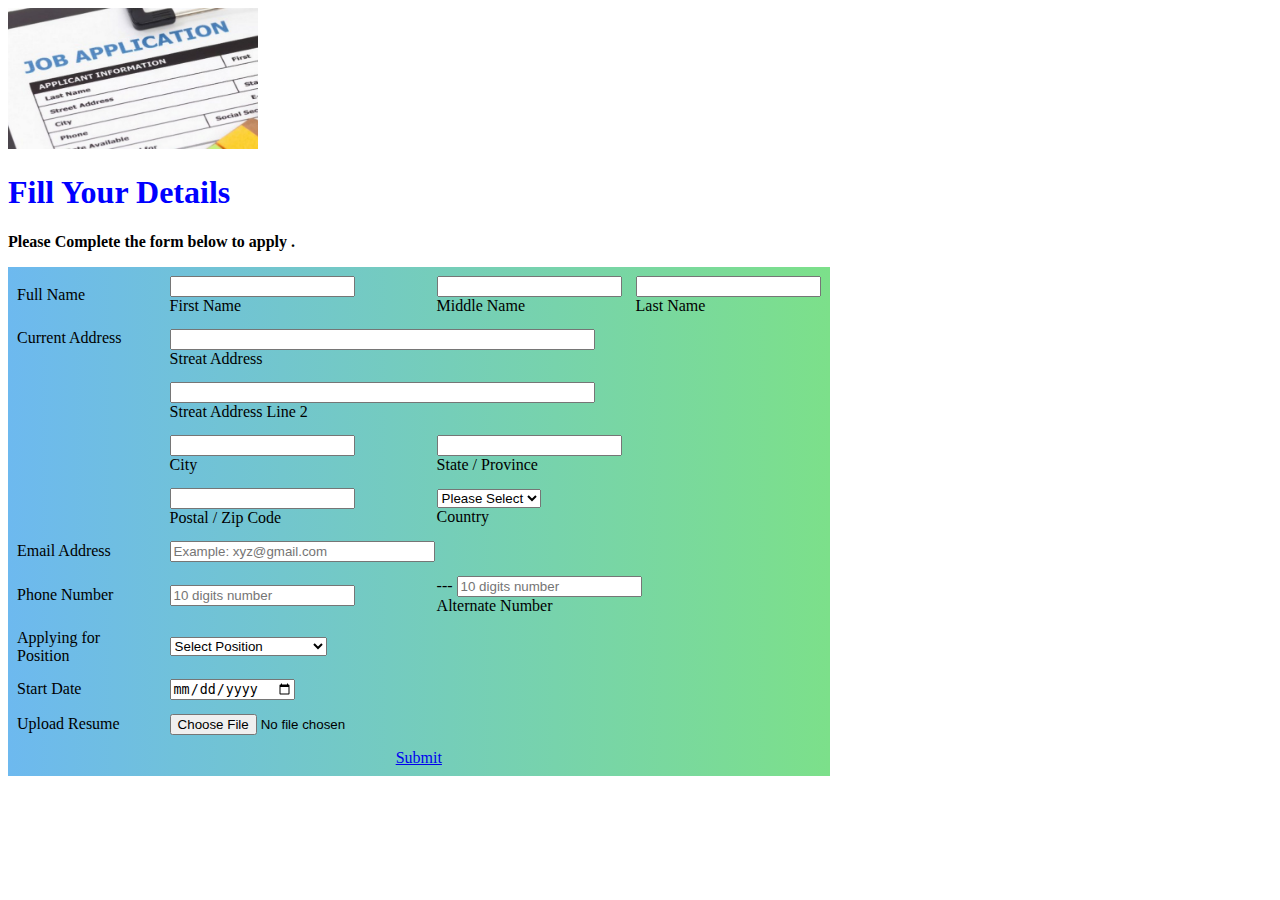
<file: jobapp.html>
<!DOCTYPE html>
<html lang="en">
<head>
    <meta charset="UTF-8">
    <meta name="viewport" content="width=device-width, initial-scale=1.0">
    <meta http-equiv="X-UA-Compatible" content="ie=edge">
    <title>Job Application</title>
    <link rel="stylesheet" href="CSS Files/jobapp.css">
</head>
<body>
    <form name="JobAppForm">
        <div class="job-application">
            <table class="gradient" width="65%" cellpadding="5" cellspacing="4" bgcolor="white" ><img src="photos/Job-application.jpg"></img>
        </div>
        
            <caption>
                <h1 align="left"><font color="Blue">Fill Your Details</font></h1>
                <p align="left"><b>Please Complete the form below to apply .</b></p>
            </caption>
            <tr>
                <td> Full Name <font color="red">  </font><br></td>
                <td>
                    <input type="text" name="fname"><br>
                    <label>First Name</label>
                </td>
                <td>
                    <input type="text" name="mname"><br>
                    <label>Middle Name</label>
                </td>
                <td>
                    <input type="text" name="lname"><br>
                    <label>Last Name</label>
                </td>
                </td>
            </tr>
            <tr>
                <td rowspan="4" valign="top"> Current Address </td>
                <td colspan="3">
                    <input type="text" size="50" name="txtStrAdd1"><br>
                    <label>Streat Address</label>
                </td>
            </tr>
            <tr>
                <td colspan="3">
                    <input type="text" size="50" name="txtStrAdd2"><br>
                    <label>Streat Address Line 2</label>
                </td>
            </tr>
            <tr>
                <td>
                    <input type="text" name="txtCity"4><br>
                    <label>City</label>
                <td colspan="2">
                    <input type="text" name="txtState"><br>
                    <label>State / Province</label>
                </td>
            </tr>
            <tr>
                <td>
                    <input type="number" name="txtZipCode"><br>
                    <label>Postal / Zip Code</label>
                </td>
                <td colspan="2">
                        <select>
                            <option>Please Select</option>
                            <option>India</option>
                            <opyion>USA</opyion>
                            <option>London</option>
                            <option>Australia</option>
                            <option>Canada</option>
                        </select><br>
                        <label>Country</label>
                    </td>
            </tr>
            <tr>
                <td> Email Address <font color="red">  </font><br></td>
                <td colspan="3">
                    <input type="email" size="30" name="txtEmail" placeholder="Example: xyz@gmail.com">
                </td>
            </tr>
            <tr>
                <td> Phone Number </td>
                <td>
                    <input type="text" name="txtAreaCode" placeholder="10 digits number"><br>
                    <label></label>
                    
                </td>
                
                <td colspan="2">
                    <p1 align="Right">---</p1>
                    <input type="text" name="txtPhoneNumber" placeholder="10 digits number"><br>
                    <label>Alternate Number</label>
                </td>
            </tr>
            <tr>
                <td> Applying for Position <font color="red"> </font><br></td>
                <td colspan="3">
                    <select>
                        <option>Select Position</option>
                        <option>Cyber security</option>
                        <option>Python Developer</option>
                        <option>Java Developer Expert</option>
                        <option>Deleivery Boy</option>
                    </select>
                </td>
            </tr>
            <tr>
                <td> Start Date </td>
                <td>
                    <input type="date">
                </td>
            </tr>
            <tr>
                <td> Upload Resume </td>
                <td>
                    <input type="file">
                </td>
            </tr>
            <tr>
                <td colspan="4" align="center"><a href="submission.html" class="btn btn-primary active">Submit</a></td>
            </tr>
        </table>
    </form>
</body>
</html>
</file>
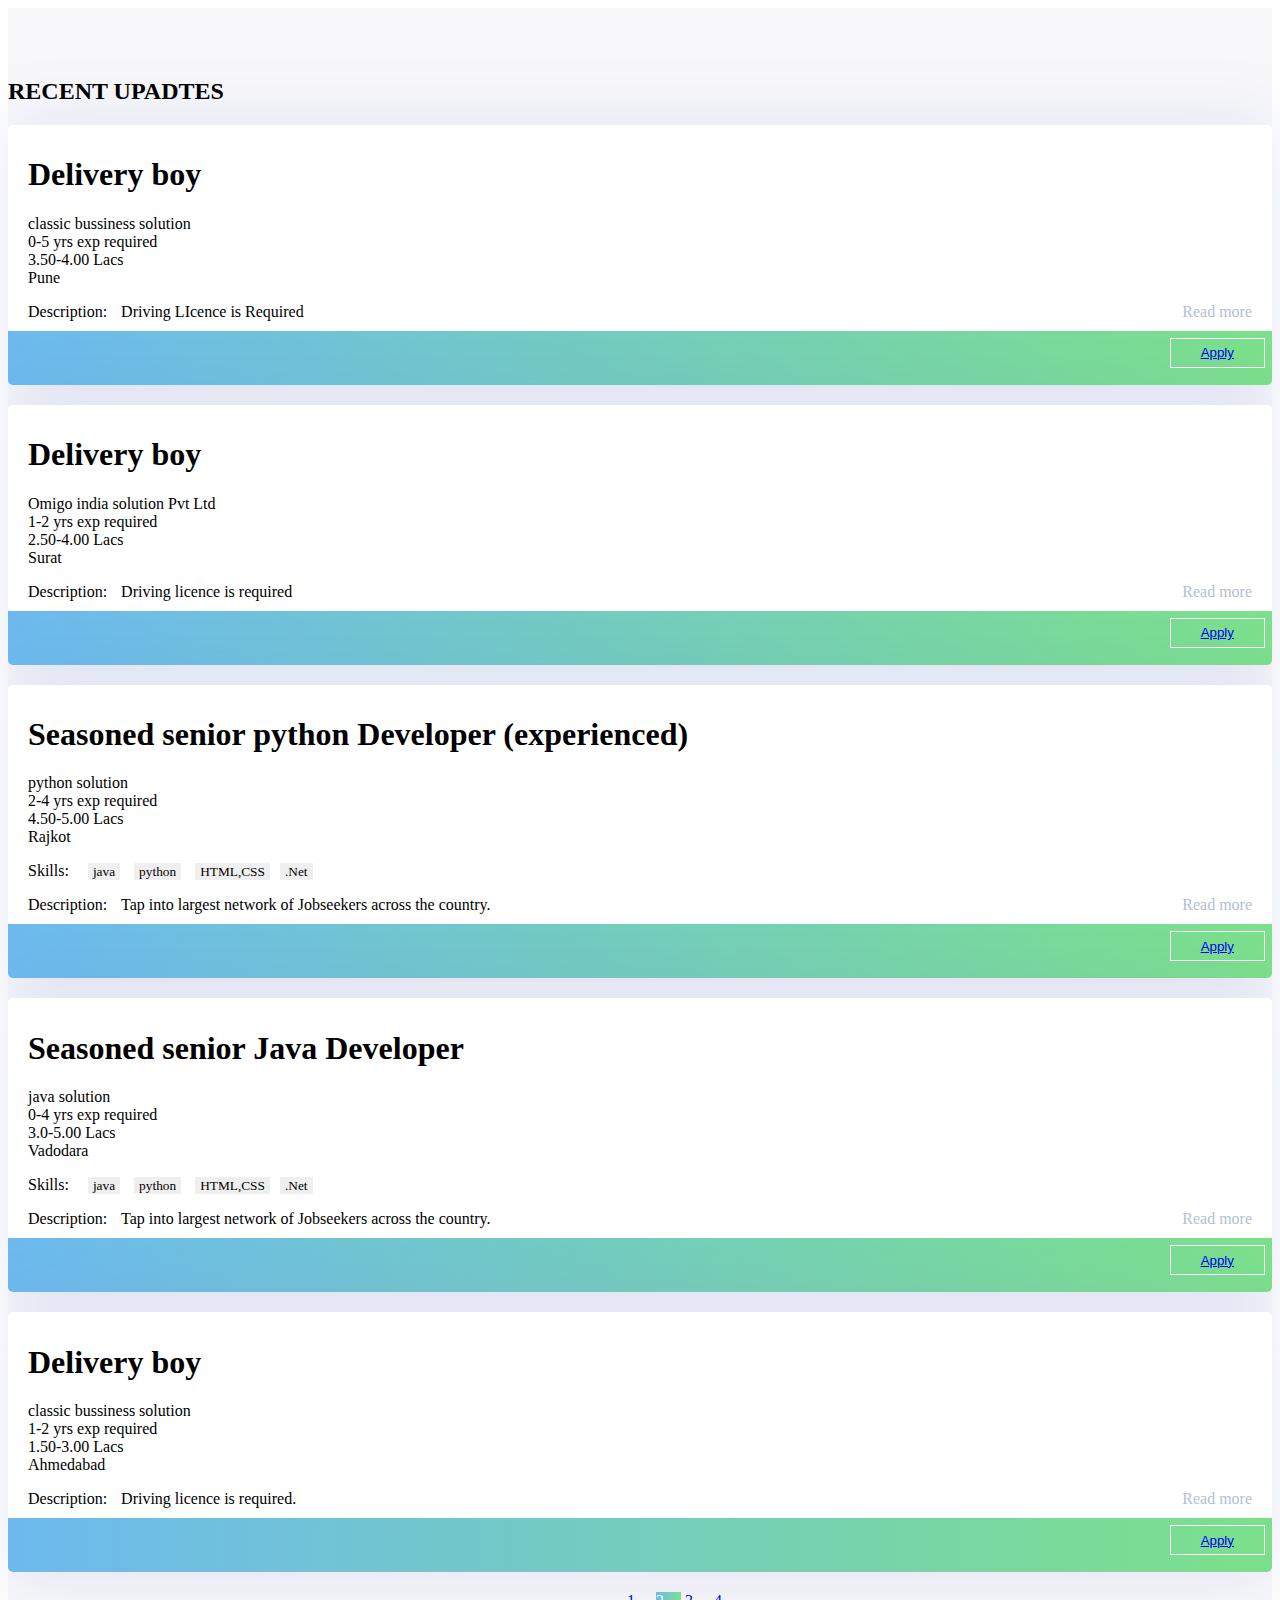
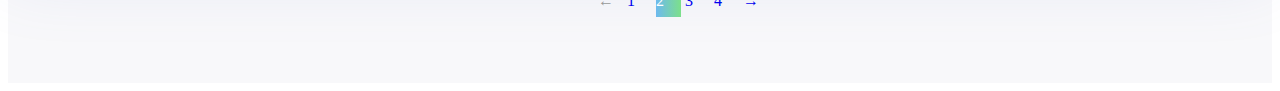
<file: morepage.html>
<!DOCTYPE html>
<html lang="en">
<head>
    <meta charset="UTF-8">
    <meta http-equiv="X-UA-Compatible" content="IE=edge">
    <meta name="viewport" content="width=device-width, initial-scale=1.0">
    <title>Document</title>
    <link rel="stylesheet" href="CSS Files/morepages.css">
</head>
<body>
    <section id="jobs">
        <div class="container">
            <h2>RECENT UPADTES</h2>
            <div class="company-details">   
                <div class="job-update">
                    <h1><b>Delivery boy</b></h1>
                    <p>classic bussiness solution</p>
                    <span>0-5 yrs exp required</span><br>
                    <span>3.50-4.00 Lacs</span><br>
                    <span>Pune</span>
                    <p>Description: <i class="fa angle-double-right"></i>Driving LIcence is Required<a href="#">Read more</a></p>
                </div>
                <div class="apply-btn">
                    <button type="button" class="btn btn-primary">  <a class="nav-link" href="jobapp.html">Apply</a></button>
                    
                </div>
            </div>

            <div class="company-details">   
                <div class="job-update">
                    <h1><b>Delivery boy</b></h1>
                    <p>Omigo india solution Pvt Ltd</p>
                   <span>1-2 yrs exp required</span><br>
                   <span>2.50-4.00 Lacs</span><br>
                    <span>Surat</span>
                    <p>Description: <i class="fa angle-double-right"></i>Driving licence is required<a href="#">Read more</a></p>
                </div>
                <div class="apply-btn">
                    <button type="button" class="btn btn-primary">  <a class="nav-link" href="jobapp.html">Apply</a></button>
                </div>
            </div>

            <div class="company-details">   
                <div class="job-update">
                    <h1><b>Seasoned senior python Developer (experienced)</b></h1>
                    <p>python solution</p>
                   <span>2-4 yrs exp required</span><br>
                   <span>4.50-5.00 Lacs</span><br>
                    <span>Rajkot</span>
                    <p>Skills:<i class="fa angle-double-right"></i>&nbsp;<small>java</small>&nbsp;<small>python</small>&nbsp;<small>HTML,CSS</small><small>.Net</small></p>
                    <p>Description: <i class="fa angle-double-right"></i>Tap into largest network of Jobseekers across the country.<a href="#">Read more</a></p>
                </div>
                <div class="apply-btn">
                    <button type="button" class="btn btn-primary">  <a class="nav-link" href="jobapp.html">Apply</a></button>
                </div>
            </div>

            <div class="company-details">   
                <div class="job-update">
                    <h1><b>Seasoned senior Java Developer </b></h1>
                    <p>java solution </p>
                   <span>0-4 yrs exp required</span><br>
                   <span>3.0-5.00 Lacs </span><br>
                    <span>Vadodara</span>
                    <p>Skills:<i class="fa angle-double-right"></i>&nbsp;<small>java</small>&nbsp;<small>python</small>&nbsp;<small>HTML,CSS</small><small>.Net</small></p>
                    <p>Description: <i class="fa angle-double-right"></i>Tap into largest network of Jobseekers across the country.<a href="#">Read more</a></p>
                </div>
                <div class="apply-btn">
                    <button type="button" class="btn btn-primary">  <a class="nav-link" href="jobapp.html">Apply</a></button>
                </div>
            </div>

            <div class="company-details">   
                <div class="job-update">
                    <h1><b>Delivery boy </b></h1>
                    <p>classic bussiness solution</p>
                   <span>1-2 yrs exp required</span><br>
                   <span>1.50-3.00 Lacs</span><br>
                    <span>Ahmedabad</span>
                    <p>Description: <i class="fa angle-double-right"></i>Driving licence is required.<a href="#">Read more</a></p>
                </div>
                <div class="apply-btn">
                    <button type="button" class="btn btn-primary">  <a class="nav-link" href="jobapp.html">Apply</a></button>
                </div>
            </div>
            <ul class="page-link text-center">
                <a href="index.html"><li class="left-arrow">&#8592;</li></a>
               <a href="index.html"><li>1</li></a>
                <li class="active">2</li>
                <a href="morepage2.html"><li>3</li></a>
                <a href="morepage3.html"><li>4</li></a>
                <a href="morepage2.html"><li>&#8594</li>
            </ul>
        </div>
    </section>
</file>
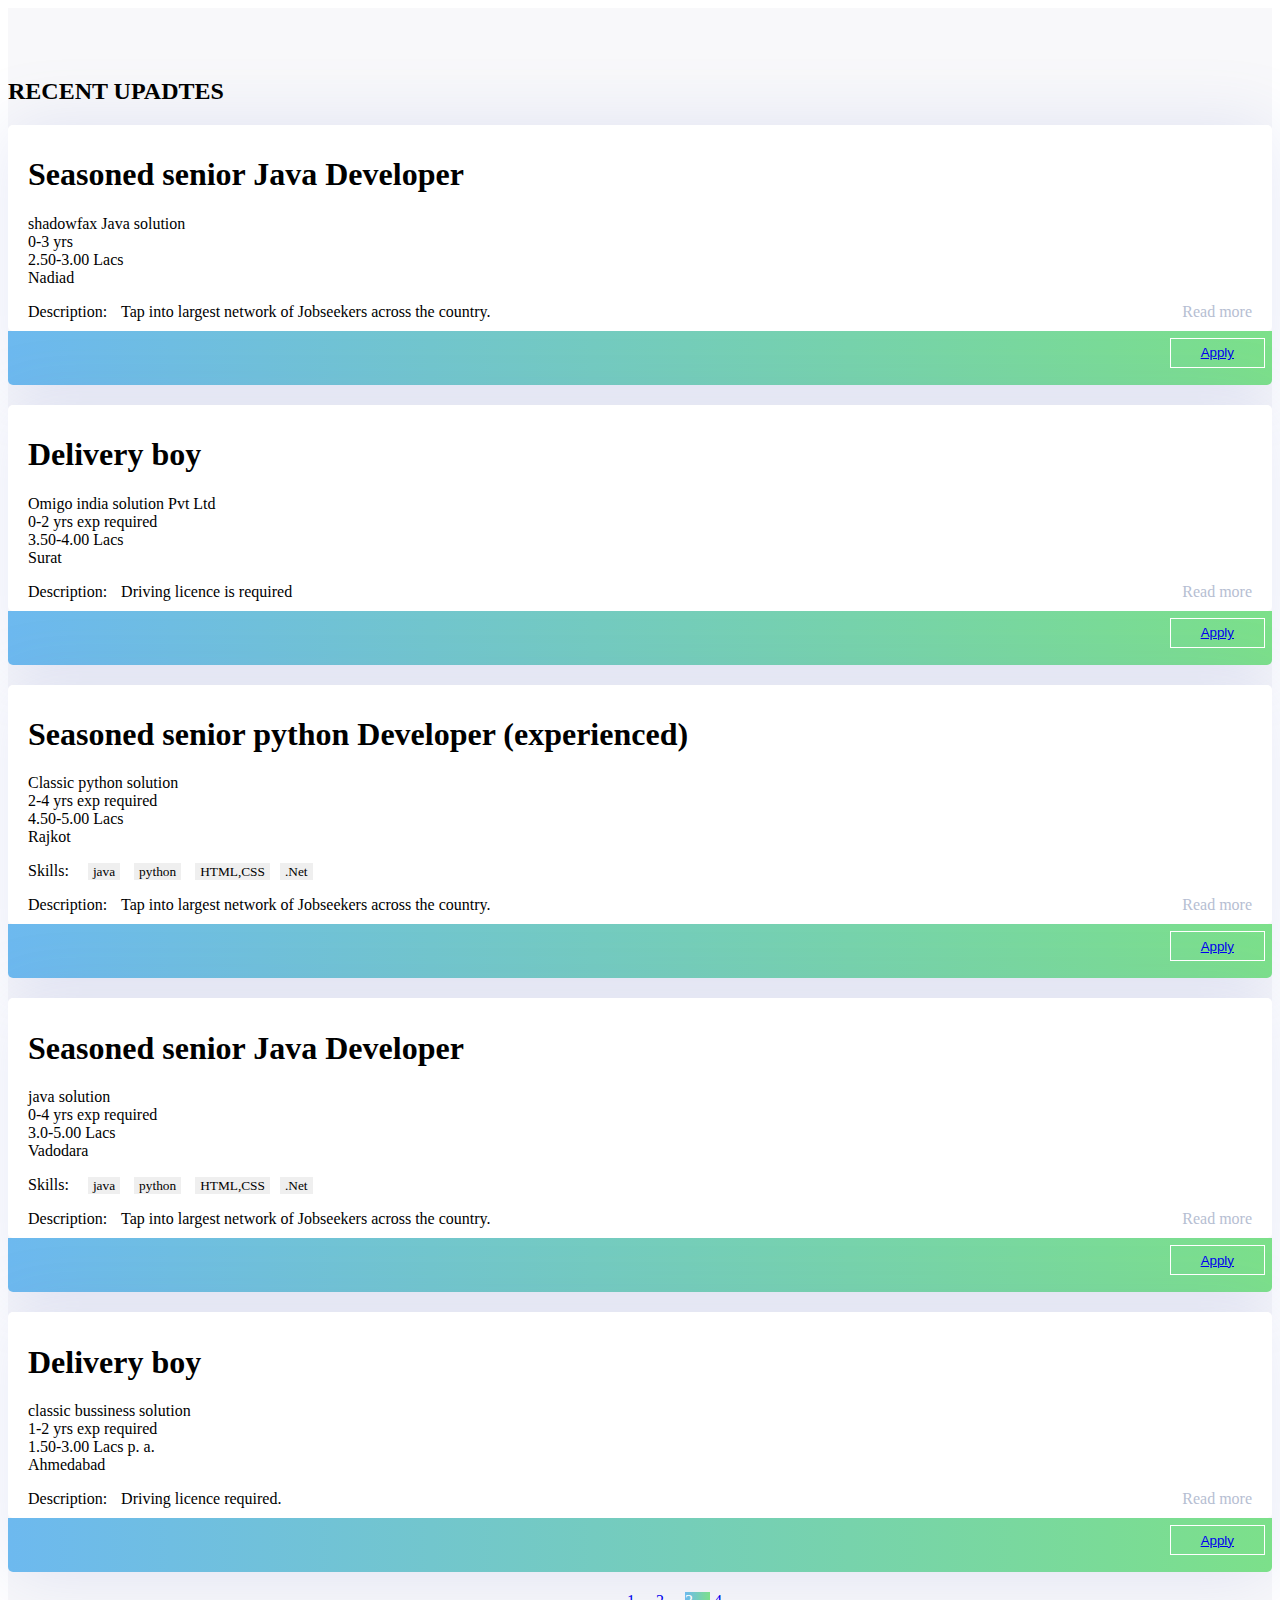
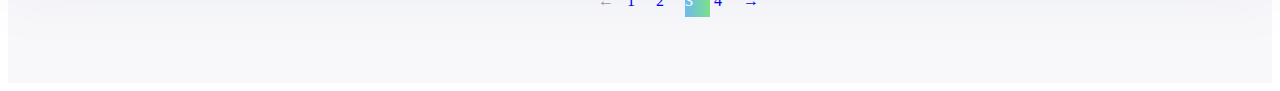
<file: morepage2.html>
<!DOCTYPE html>
<html lang="en">
<head>
    <meta charset="UTF-8">
    <meta http-equiv="X-UA-Compatible" content="IE=edge">
    <meta name="viewport" content="width=device-width, initial-scale=1.0">
    <title>Document</title>
    <link rel="stylesheet" href="CSS Files/morepages.css">
</head>
<body>
    <section id="jobs">
        <div class="container">
            <h2>RECENT UPADTES</h2>
            <div class="company-details">   
                <div class="job-update">
                    <h1><b>Seasoned senior Java Developer </b></h1>
                    <p>shadowfax Java solution</p>
                   <span>0-3 yrs</span><br>
                   <span>2.50-3.00 Lacs</span><br>
                    <span>Nadiad</span>
                    <p>Description: <i class="fa angle-double-right"></i>Tap into largest network of Jobseekers across the country.<a href="#">Read more</a></p>
                </div>
                <div class="apply-btn">
                    <button type="button" class="btn btn-primary">  <a class="nav-link" href="jobapp.html">Apply</a></button>
                    
                </div>
            </div>

            <div class="company-details">   
                <div class="job-update">
                    <h1><b>Delivery boy</b></h1>
                    <p>Omigo india solution Pvt Ltd</p>
                   <span>0-2 yrs exp required</span><br>
                   <span>3.50-4.00 Lacs</span><br>
                    <span>Surat</span>
                    <p>Description: <i class="fa angle-double-right"></i>Driving licence is required<a href="#">Read more</a></p>
                </div>
                <div class="apply-btn">
                    <button type="button" class="btn btn-primary">  <a class="nav-link" href="jobapp.html">Apply</a></button>
                </div>
            </div>

            <div class="company-details">   
                <div class="job-update">
                    <h1><b>Seasoned senior python Developer (experienced)</b></h1>
                    <p>Classic python solution</p>
                   <span>2-4 yrs exp required</span><br>
                   <span>4.50-5.00 Lacs</span><br>
                    <span>Rajkot</span>
                    <p>Skills:<i class="fa angle-double-right"></i>&nbsp;<small>java</small>&nbsp;<small>python</small>&nbsp;<small>HTML,CSS</small><small>.Net</small></p>
                    <p>Description: <i class="fa angle-double-right"></i>Tap into largest network of Jobseekers across the country.<a href="#">Read more</a></p>
                </div>
                <div class="apply-btn">
                    <button type="button" class="btn btn-primary">  <a class="nav-link" href="jobapp.html">Apply</a></button>
                </div>
            </div>

            <div class="company-details">   
                <div class="job-update">
                    <h1><b>Seasoned senior Java Developer </b></h1>
                    <p>java solution </p>
                   <span>0-4 yrs exp required</span><br>
                   <span>3.0-5.00 Lacs </span><br>
                    <span>Vadodara</span>
                    <p>Skills:<i class="fa angle-double-right"></i>&nbsp;<small>java</small>&nbsp;<small>python</small>&nbsp;<small>HTML,CSS</small><small>.Net</small></p>
                    <p>Description: <i class="fa angle-double-right"></i>Tap into largest network of Jobseekers across the country.<a href="#">Read more</a></p>
                </div>
                <div class="apply-btn">
                    <button type="button" class="btn btn-primary">  <a class="nav-link" href="jobapp.html">Apply</a></button>
                </div>
            </div>

            <div class="company-details">   
                <div class="job-update">
                    <h1><b>Delivery boy </b></h1>
                    <p>classic bussiness solution</p>
                   <span>1-2 yrs exp required</span><br>
                   <span>1.50-3.00 Lacs p. a.</span><br>
                    <span>Ahmedabad</span>
                    <p>Description: <i class="fa angle-double-right"></i>Driving licence required.<a href="#">Read more</a></p>
                </div>
                <div class="apply-btn">
                    <button type="button" class="btn btn-primary">  <a class="nav-link" href="jobapp.html">Apply</a></button>
                </div>
            </div>
            <ul class="page-link text-center">
                <a href="morepage.html"><li class="left-arrow">&#8592;</li></a>
               <a href="index.html"><li>1</li></a>
               <a href="morepage.html"><li>2</li></a>
                <li class="active">3</li>
                <a href="morepage3.html"><li>4</li></a>
                <a href="morepage3.html"> <li>&#8594</li>
            </ul>
        </div>
    </section>
</file>
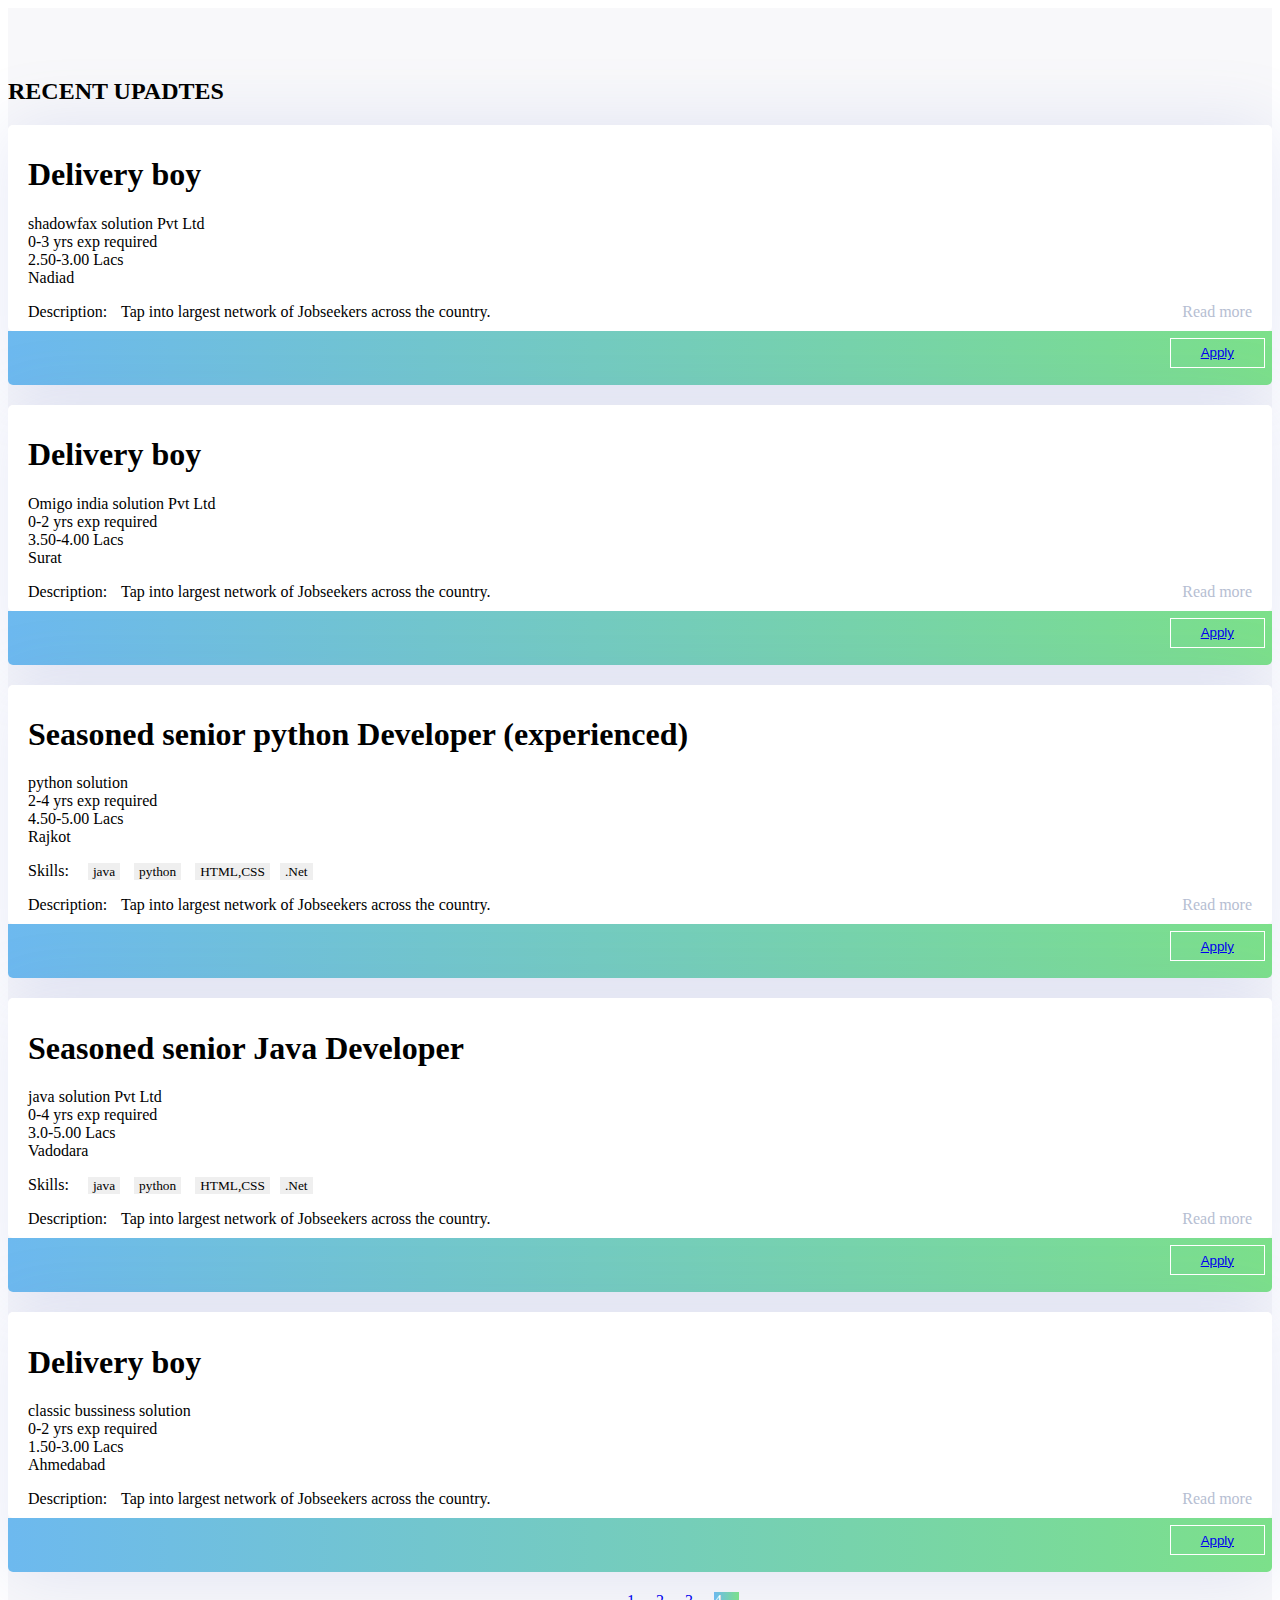
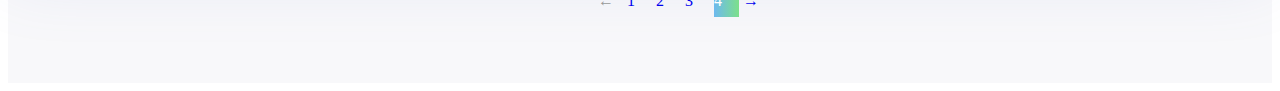
<file: morepage3.html>
<!DOCTYPE html>
<html lang="en">
<head>
    <meta charset="UTF-8">
    <meta http-equiv="X-UA-Compatible" content="IE=edge">
    <meta name="viewport" content="width=device-width, initial-scale=1.0">
    <title>Document</title>
    <link rel="stylesheet" href="CSS Files/morepages.css">
</head>
<body>
    <section id="jobs">
        <div class="container">
            <h2>RECENT UPADTES</h2>
            <div class="company-details">   
                <div class="job-update">
                    <h1><b>Delivery boy</b></h1>
                    <p>shadowfax solution Pvt Ltd</p>
                   <span>0-3 yrs exp required</span><br>
                   <span>2.50-3.00 Lacs</span><br>
                    <span>Nadiad</span>
                    <p>Description: <i class="fa angle-double-right"></i>Tap into largest network of Jobseekers across the country.<a href="#">Read more</a></p>
                </div>
                <div class="apply-btn">
                    <button type="button" class="btn btn-primary">  <a class="nav-link" href="jobapp.html">Apply</a></button>
                    
                </div>
            </div>

            <div class="company-details">   
                <div class="job-update">
                    <h1><b>Delivery boy</b></h1>
                    <p>Omigo india solution Pvt Ltd</p>
                   <span>0-2 yrs exp required</span><br>
                   <span>3.50-4.00 Lacs</span><br>
                    <span>Surat</span>
                    <p>Description: <i class="fa angle-double-right"></i>Tap into largest network of Jobseekers across the country.<a href="#">Read more</a></p>
                </div>
                <div class="apply-btn">
                    <button type="button" class="btn btn-primary">  <a class="nav-link" href="jobapp.html">Apply</a></button>
                </div>
            </div>

            <div class="company-details">   
                <div class="job-update">
                    <h1><b>Seasoned senior python Developer (experienced)</b></h1>
                    <p>python solution </p>
                   <span>2-4 yrs exp required</span><br>
                   <span>4.50-5.00 Lacs </span><br>
                    <span>Rajkot</span>
                    <p>Skills:<i class="fa angle-double-right"></i>&nbsp;<small>java</small>&nbsp;<small>python</small>&nbsp;<small>HTML,CSS</small><small>.Net</small></p>
                    <p>Description: <i class="fa angle-double-right"></i>Tap into largest network of Jobseekers across the country.<a href="#">Read more</a></p>
                </div>
                <div class="apply-btn">
                    <button type="button" class="btn btn-primary">  <a class="nav-link" href="jobapp.html">Apply</a></button>
                </div>
            </div>

            <div class="company-details">   
                <div class="job-update">
                    <h1><b>Seasoned senior Java Developer </b></h1>
                    <p>java solution Pvt Ltd</p>
                   <span>0-4 yrs exp required</span><br>
                   <span>3.0-5.00 Lacs </span><br>
                    <span>Vadodara</span>
                    <p>Skills:<i class="fa angle-double-right"></i>&nbsp;<small>java</small>&nbsp;<small>python</small>&nbsp;<small>HTML,CSS</small><small>.Net</small></p>
                    <p>Description: <i class="fa angle-double-right"></i>Tap into largest network of Jobseekers across the country.<a href="#">Read more</a></p>
                </div>
                <div class="apply-btn">
                    <button type="button" class="btn btn-primary">  <a class="nav-link" href="jobapp.html">Apply</a></button>
                </div>
            </div>

            <div class="company-details">   
                <div class="job-update">
                    <h1><b>Delivery boy </b></h1>
                    <p>classic bussiness solution</p>
                   <span>0-2 yrs exp required</span><br>
                   <span>1.50-3.00 Lacs </span><br>
                    <span>Ahmedabad</span>
                    <p>Description: <i class="fa angle-double-right"></i>Tap into largest network of Jobseekers across the country.<a href="#">Read more</a></p>
                </div>
                <div class="apply-btn">
                    <button type="button" class="btn btn-primary">  <a class="nav-link" href="jobapp.html">Apply</a></button>
                </div>
            </div>
            <ul class="page-link text-center">
                <a href="morepage2.html"><li class="left-arrow">&#8592;</li></a>
               <a href="index.html"><li>1</li></a>
               <a href="morepage.html"><li>2</li></a>
               <a href="morepage2.html"><li>3</li></a>
                <li class="active">4</li>
               <a href="no-job.html"> <li>&#8594</li>
            </ul>
        </div>
    </section>
</file>
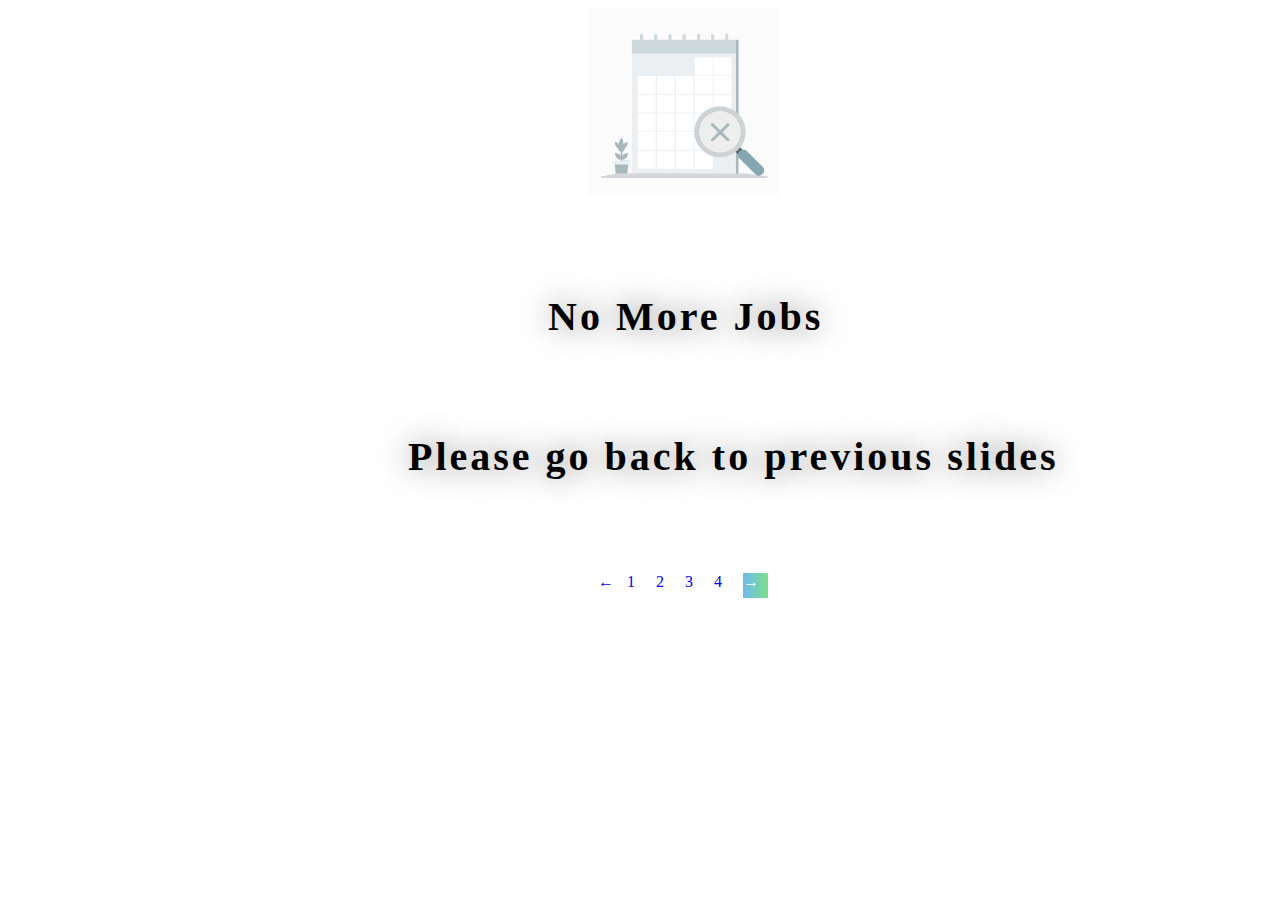
<file: no-job.html>
<!DOCTYPE html>
<html lang="en">
<head>
    <meta charset="UTF-8">
    <meta http-equiv="X-UA-Compatible" content="IE=edge">
    <meta name="viewport" content="width=device-width, initial-scale=1.0">
    <title>No more job</title>
    <link rel="stylesheet" href="CSS Files/no-job.css">
</head>
<body>
    <a class="no-job" href="#"><img src="photos/nomorejob.png" alt=""></a>
    <div class="banner text-center">
        <h6>No More Jobs </h6>
        <div class="previous">
        <h6>Please go back to previous slides</h6>
        </div>
    </div>
    <ul class="page-link text-center">
        <a href="morepage3.html"><li class="left-arrow">&#8592;</li></a>
       <a href="index.html"><li>1</li></a>
       <a href="morepage.html"><li>2</li></a>
       <a href="morepage2.html"><li>3</li></a>
       <a href="morepage3.html"><li>4</li></a>
        <li class="active">&#8594</li>
    </ul>
</body>
</html>
</file>
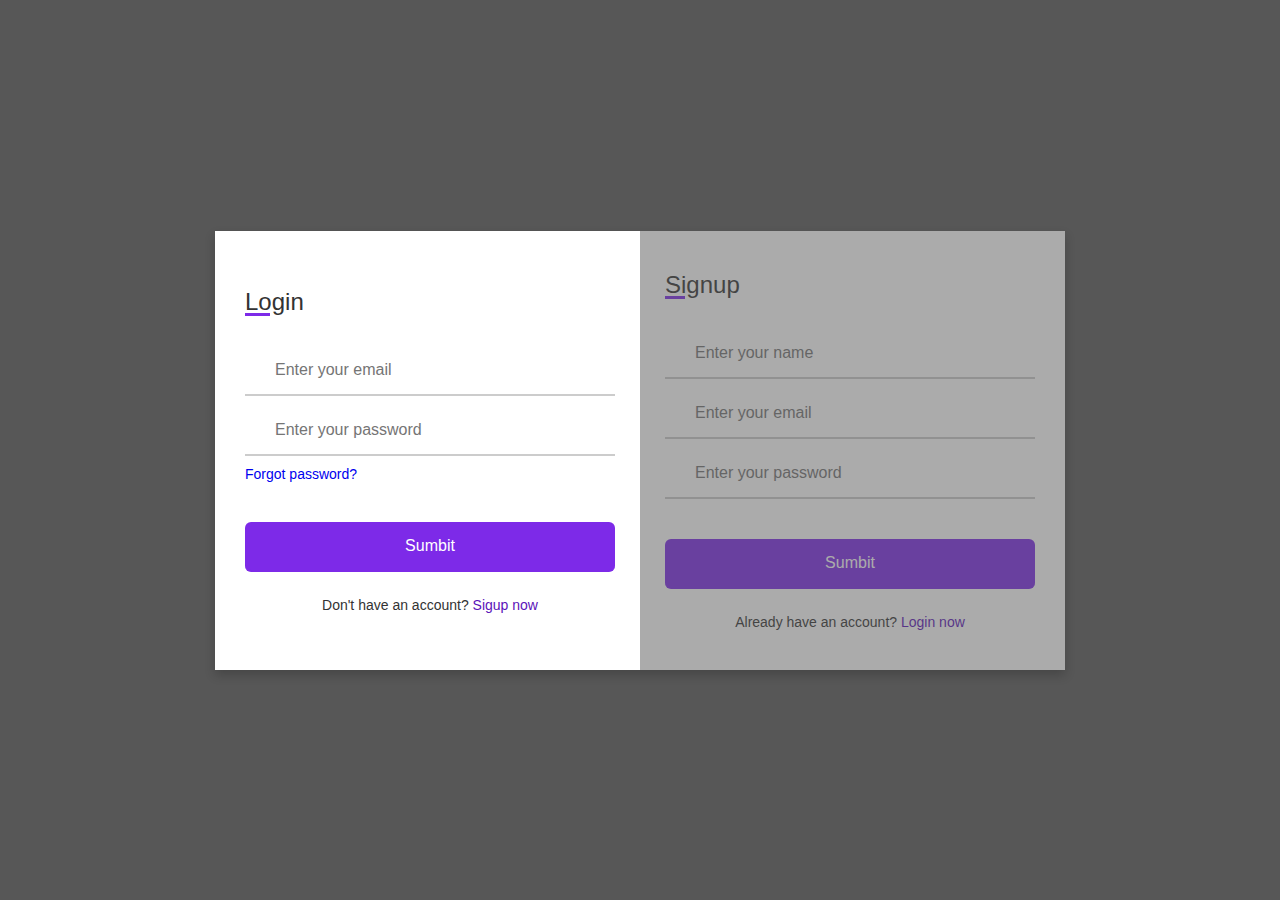
<file: signin.html>
<!DOCTYPE html>
<Html>
<Head>
</Head>
</HTML>
<html lang="en" dir="ltr">
  <head>
    <meta charset="UTF-8">
    <link rel="stylesheet" href="CSS Files/login.css">
  </head>
<body>
  <div class="container">
    <input type="checkbox" id="flip">
    <div class="cover">
      <div class="front">
        <div class="text">
        </div>
      </div>
      <div class="back">	
        <div class="text">
          
        </div>
      </div>
    </div>
    <div class="forms">
        <div class="form-content">
          <div class="login-form">
            <div class="title">Login</div>
          <form action="#">
            <div class="input-boxes">
              <div class="input-box">
                <i class="fas fa-envelope"></i>
                <input type="text" placeholder="Enter your email" required>
              </div>
              <div class="input-box">
                <i class="fas fa-lock"></i>
                <input type="password" placeholder="Enter your password" required>
              </div>
              <div class="text"><a href="#">Forgot password?</a></div>
              <div class="button input-box">
                <input type="submit" value="Sumbit">
              </div>
              <div class="text sign-up-text">Don't have an account? <label for="flip">Sigup now</label></div>
            </div>
        </form>
      </div>
        <div class="signup-form">
          <div class="title">Signup</div>
        <form action="#">
            <div class="input-boxes">
              <div class="input-box">
                <i class="fas fa-user"></i>
                <input type="text" placeholder="Enter your name" required>
              </div>
              <div class="input-box">
                <i class="fas fa-envelope"></i>
                <input type="text" placeholder="Enter your email" required>
              </div>
              <div class="input-box">
                <i class="fas fa-lock"></i>
                <input type="password" placeholder="Enter your password" required>
              </div>
              <div class="button input-box">
                <input type="submit" value="Sumbit">
              </div>
              <div class="text sign-up-text">Already have an account? <label for="flip">Login now</label></div>
            </div>
      </form>
    </div>
    </div>
    </div>
  </div>
</body>
</html>
</file>
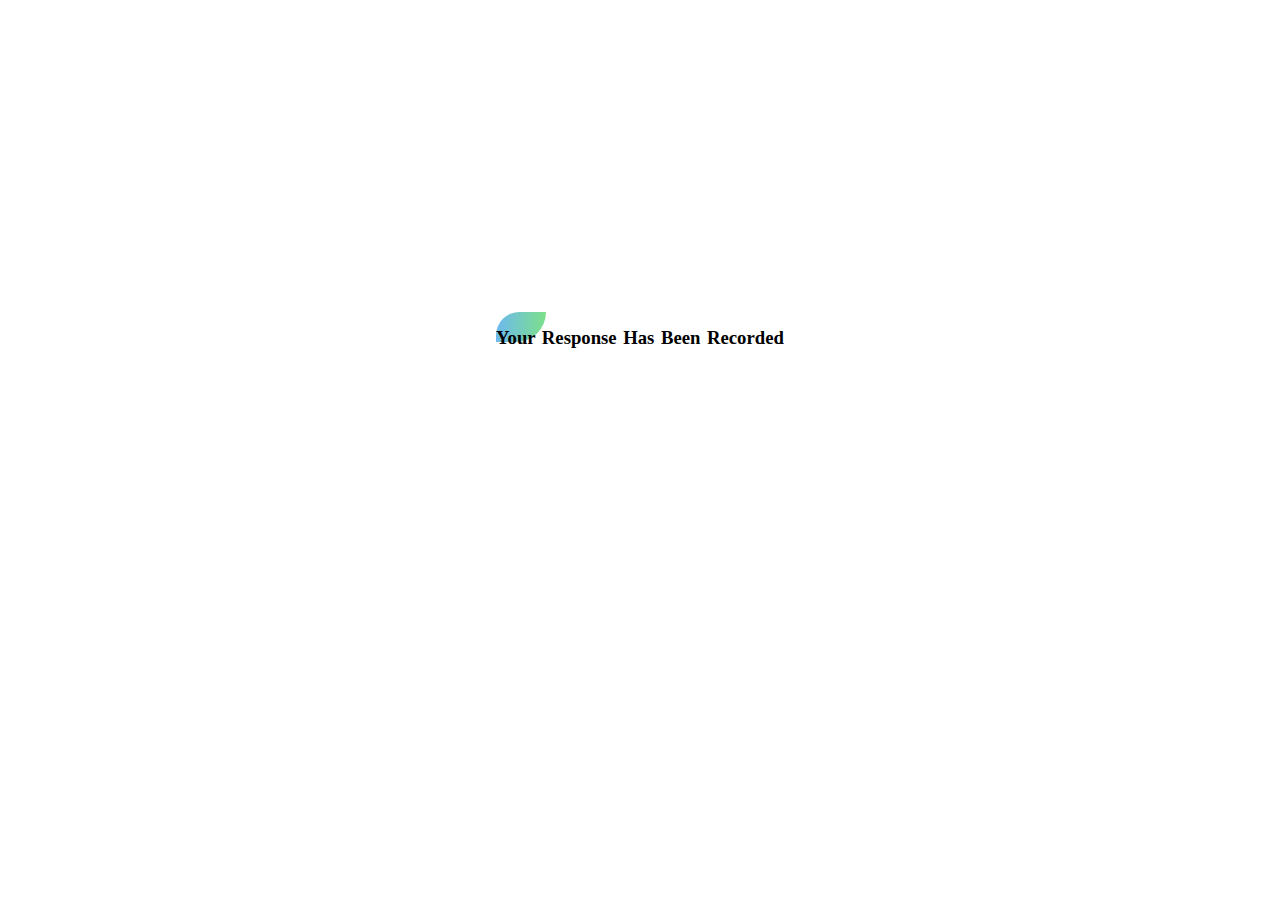
<file: submission.html>
<!DOCTYPE html>
  <html lang="en">
  <head>
    <meta charset="UTF-8">
    <meta http-equiv="X-UA-Compatible" content="IE=edge">
    <meta name="viewport" content="width=device-width, initial-scale=1.0">
    <title>Responce</title>
    <link rel="stylesheet" href="CSS Files/submission.css">
  </head>
  <body>
    
  </body>
  </html>
  <section id="recruiters">
            <div class="conatiner text-center">
               <b><h3>Your Response Has Been Recorded</h3></b>
            </div>
</file>
<file: CSS Files/jobapp.css>
.job-application img
{
    width: 250px;
}
.gradient
{
    background-image:linear-gradient(to right,#6db9ef,#7ce08a);
}
</file>
<file: CSS Files/morepages.css>
#jobs
{
    background:#f8f8fa;
    padding: 50px 0;
}
.company-details
{
    box-shadow: 0 2px 70px 0 rgba(110, 130,208, .18);
    border-radius: 5px;
    margin-bottom: 20px;
}
.job-update
{
    background: #fff;
    padding: 10px 20px;
    border-radius: 5px;
}
.job-update .fa
{
    margin-top: 5px;
    margin-right: 10px;
    color: #77d1b1;
}
.job-update small
{
    background: #efefef;
    padding: 1px 5px;
    margin: 0 5px;
}
.job-update p
{
    margin-bottom: 0 !important;
}
.job-update a
{
    text-decoration: none !important;
    color: #b6bed2;
    float: right;
}
.apply-btn
{
    height: 40px;
    background-image: linear-gradient(to right, #6db9ef,#7ce08a);
    padding: 7px;
    border-bottom-left-radius: 5px;
    border-bottom-right-radius: 5px;
}
.apply-btn .btn-primary
{
    padding: 0 30px;
    float: right;
    border-radius: 0;
    box-shadow: none !important;
    background: transparent;
    border: 1px solid #fff;
}

#jobs
{
    background:#f8f8fa;
    padding: 50px 0;
}
.company-details
{
    box-shadow: 0 2px 70px 0 rgba(110, 130,208, .18);
    border-radius: 5px;
    margin-bottom: 20px;
}
.job-update
{
    background: #fff;
    padding: 10px 20px;
    border-radius: 5px;
}
.job-update .fa
{
    margin-top: 5px;
    margin-right: 10px;
    color: #77d1b1;
}
.job-update small
{
    background: #efefef;
    padding: 1px 5px;
    margin: 0 5px;
}
.job-update p
{
    margin-bottom: 0 !important;
}
.job-update a
{
    text-decoration: none !important;
    color: #b6bed2;
    float: right;
}
.apply-btn
{
    height: 40px;
    background-image: linear-gradient(to right, #6db9ef,#7ce08a);
    padding: 7px;
    border-bottom-left-radius: 5px;
    border-bottom-right-radius: 5px;
}
.apply-btn .btn-primary
{
    height: 30px;
    padding: 0 30px;
    float: right;
    border-radius: 0;
    box-shadow: none !important;
    background: transparent;
    border: 1px solid #fff;
}
.page-link li
{
    height: 25px;
    width: 25px;
    list-style: none;
    display: inline-block;
    cursor: auto;
}
.page-link li:hover, .active
{
    color: #fff;
    background-image: linear-gradient(to right,#6db9ef,#7ce08a);
}
.page-link
{
    margin-left: 550px;
}
.left-arrow
{
    color: #999;
}
.right-arrow
{
    color: #29b929;
}
</file>
<file: CSS Files/no-job.css>
.banner h6
{
    padding: 0px 0;
    margin-left: 540px;
    font-size: 40px;
    letter-spacing: 3px;
    font-weight: 600;
    text-shadow: 0 0 30px rgba(0, 0, 0, 0.5);
}
.no-job img
{
    width: 15%;
    margin-left: 580px;
}
.previous
{
    padding: 0px 0;
    margin-left: -140px;
    font-size: 10px;
    letter-spacing: 3px;
    font-weight: 600;
    text-shadow: 0 0 30px rgba(0, 0, 0, 0.5);
}
.page-link li
{
    height: 25px;
    width: 25px;
    list-style: none;
    display: inline-block;
    cursor: pointer;
}
.page-link li:hover, .active
{
    color: #fff;
    background-image: linear-gradient(to right,#6db9ef,#7ce08a);
}
.page-link
{
    margin-left: 550px;
}
</file>
<file: CSS Files/login.css>
*{
  margin: 0;
  padding: 0;
  box-sizing: border-box;
  font-family: "Poppins" , sans-serif;
}
body{
  min-height: 100vh;
  display: flex;
  align-items: center;
  justify-content: center;
  background: #575757;
  padding: 30px;
}
.container{
  position: relative;
  max-width: 850px;
  width: 100%;
  background: #fff;
  padding: 40px 30px;
  box-shadow: 0 5px 10px rgba(0,0,0,0.2);
  perspective: 2700px;
}
.container .cover{
  position: absolute;
  top: 0;
  left: 50%;
  height: 100%;
  width: 50%;
  z-index: 98;
  transition: all 1s ease;
  transform-origin: left;
  transform-style: preserve-3d;
}
.container .cover::before{
  content: '';
  position: absolute;
  height: 100%;
  width: 100%;
  background: #575757;
  opacity: 0.5;
  z-index: 100;
}
.container .cover::after{
  content: '';
  position: absolute;
  height: 100%;
  width: 100%;
  background: #575757
  opacity: 0.5;
  z-index: 100;
  transform: rotateY(180deg);
}
.container #flip:checked ~ .cover{
  transform: rotateY(-180deg);
}
.container .cover img{
  position: absolute;
  height: 100%;
  width: 100%;
  object-fit: cover;
  z-index: 12;
  backface-visibility: hidden;
}
.container .cover .back .backImg{
  transform: rotateY(180deg);
  transform: rotateY(180deg);
}
.container .cover .text{
  position: absolute;
  z-index: 111;
  height: 100%;
  width: 100%;
  display: flex;
  flex-direction: column;
  align-items: center;
  justify-content: center;
}
.cover .text .text-1,
.cover .text .text-2{
  font-size: 26px;
  font-weight: 600;
  color: #fff;
  text-align: center;
  backface-visibility: hidden;
}
.cover .back .text .text-1,
.cover .back .text .text-2{
  transform: rotateY(180deg);
}
.cover .text .text-2{
  font-size: 15px;
  font-weight: 500;
}
.container .forms{
  height: 100%;
  width: 100%;
  background: #fff;
}
.container .form-content{
  display: flex;
  align-items: center;
  justify-content: space-between;
}
.form-content .login-form,
.form-content .signup-form{
  width: calc(100% / 2 - 25px);
}
.forms .form-content .title{
  position: relative;
  font-size: 24px;
  font-weight: 500;
  color: #333;
}
.forms .form-content .title:before{
  content: '';
  position: absolute;
  left: 0;
  bottom: 0;
  height: 3px;
  width: 25px;
  background: #7d2ae8;
}
.forms .signup-form  .title:before{
  width: 20px;
}
.forms .form-content .input-boxes{
  margin-top: 30px;
}
.forms .form-content .input-box{
  display: flex;
  align-items: center;
  height: 50px;
  width: 100%;
  margin: 10px 0;
  position: relative;
}
.form-content .input-box input{
  height: 100%;
  width: 100%;
  outline: none;
  border: none;
  padding: 0 30px;
  font-size: 16px;
  font-weight: 500;
  border-bottom: 2px solid rgba(0,0,0,0.2);
  transition: all 0.3s ease;
}
.form-content .input-box input:focus,
.form-content .input-box input:valid{
  border-color: #7d2ae8;
}
.form-content .input-box i{
  position: absolute;
  color: #7d2ae8;
  font-size: 17px;
}
.forms .form-content .text{
  font-size: 14px;
  font-weight: 500;
  color: #333;
}
.forms .form-content .text a{
  text-decoration: none;
}
.forms .form-content .text a:hover{
  text-decoration: underline;
}
.forms .form-content .button{
  color: #fff;
  margin-top: 40px;
}
.forms .form-content .button input{
  color: #fff;
  background: #7d2ae8;
  border-radius: 6px;
  padding: 0;
  cursor: pointer;
  transition: all 0.4s ease;
}
.forms .form-content .button input:hover{
  background: #5b13b9;
}
.forms .form-content label{
  color: #5b13b9;
  cursor: pointer;
}
.forms .form-content label:hover{
  text-decoration: underline;
}
.forms .form-content .login-text,
.forms .form-content .sign-up-text{
  text-align: center;
  margin-top: 25px;
}
.container #flip{
  display: none;
}
@media (max-width: 730px) {
  .container .cover{
    display: none;
  }
  .form-content .login-form,
  .form-content .signup-form{
    width: 100%;
  }
  .form-content .signup-form{
    display: none;
  }
  .container #flip:checked ~ .forms .signup-form{
    display: block;
  }
  .container #flip:checked ~ .forms .login-form{
    display: none;
  }
}
</file>
<file: CSS Files/submission.css>
#recruiters
{
    word-spacing: 0.05cm;
    padding-top: 300px;
    padding-bottom: 100px;
}
#recruiters h3
{
    text-align: center;
    padding-bottom: 40px;
}
h3::before
{
    content: '';
    background-image:linear-gradient(to right,#6db9ef,#7ce08a);
    width: 50px;
    height: 30px;
    position: absolute;
    z-index: -10;
    margin-top: -15px;
    border-top-left-radius: 70px;
    border-bottom-right-radius: 90px;
}
</file>
